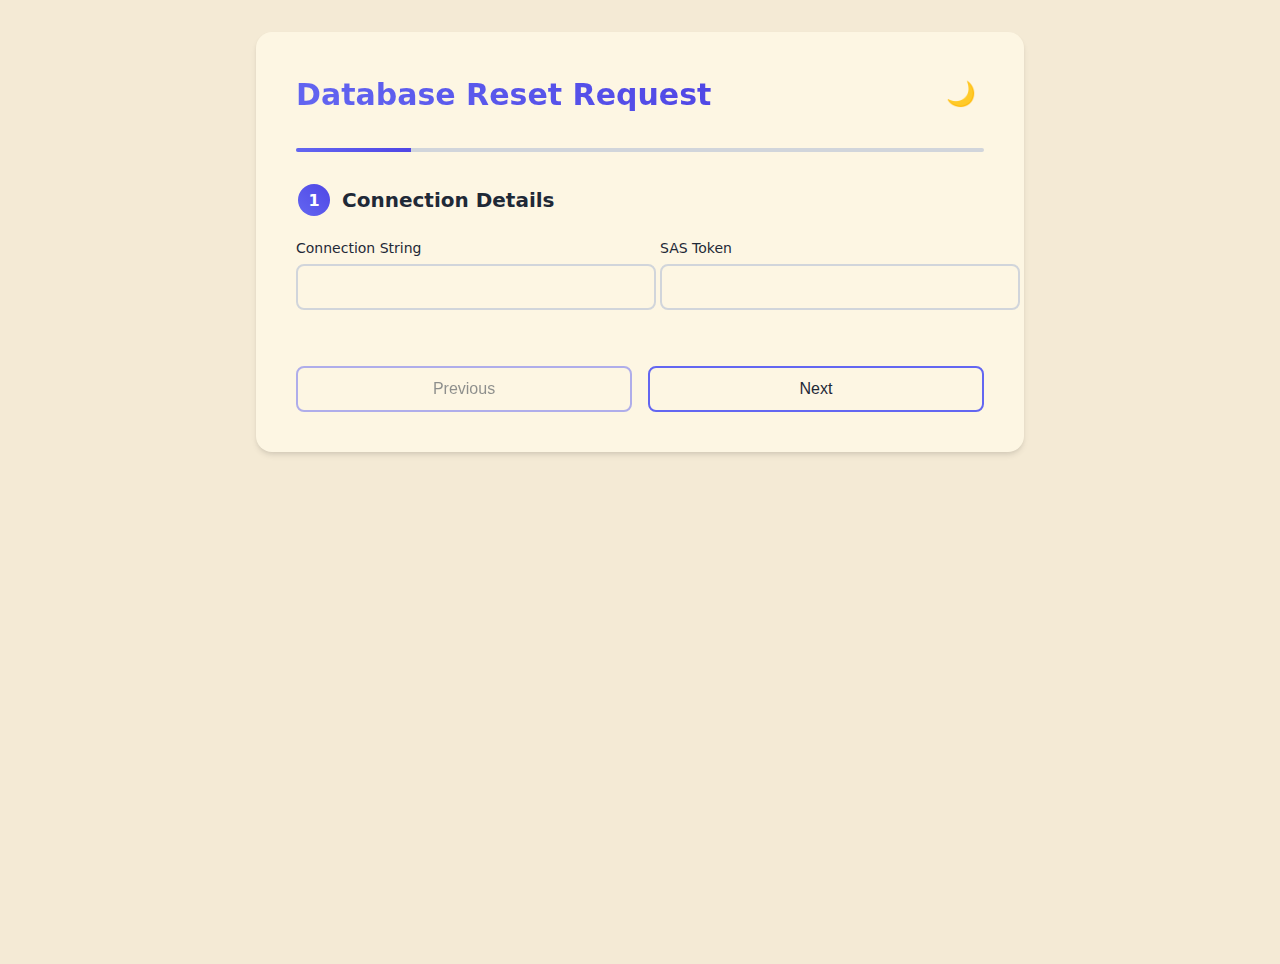
<file: OracleResetAutomation/OracleResetAutomation/target/classes/static/index.html>
<!DOCTYPE html>
<html lang="en">
<head>
    <meta charset="UTF-8">
    <meta name="viewport" content="width=device-width, initial-scale=1.0">
    <title>Database Reset Request</title>
    <link rel="stylesheet" href="styles.css">
</head>
<body>
    <div class="container">
        <div class="form-card">
            <div class="form-header">
                <h1>Database Reset Request</h1>
                <div class="theme-toggle">
                    <button id="themeButton" aria-label="Toggle theme">🌙</button>
                </div>
            </div>
            
            <form id="resetForm">
                <!-- Progress Bar -->
                <div class="progress-container">
                    <div class="progress-bar" id="progressBar"></div>
                </div>

                <!-- Connection Details -->
                <fieldset class="section active" data-section="1">
                    <legend><span class="section-number">1</span> Connection Details</legend>
                    <div class="grid">
                        <div class="input-group">
                            <label for="connectionString">Connection String</label>
                            <input type="text" name="connectionString" id="connectionString" class="animated-input">
                            <span class="input-focus-effect"></span>
                        </div>
                        <div class="input-group">
                            <label for="sasToken">SAS Token</label>
                            <input type="text" name="sasToken" id="sasToken" class="animated-input">
                            <span class="input-focus-effect"></span>
                        </div>
                    </div>
                </fieldset>

                <!-- Container Details -->
                <fieldset class="section" data-section="2">
                    <legend><span class="section-number">2</span> Container Details</legend>
                    <div class="grid">
                        <div class="input-group">
                            <label for="containerName">Container Name</label>
                            <input type="text" name="containerName" id="containerName" required class="animated-input">
                            <span class="input-focus-effect"></span>
                        </div>
                        <div class="input-group">
                            <label for="blobName">Blob Name</label>
                            <input type="text" name="blobName" id="blobName" required class="animated-input">
                            <span class="input-focus-effect"></span>
                        </div>
                    </div>
                </fieldset>

                <!-- Admin Credentials -->
                <fieldset class="section" data-section="3">
                    <legend><span class="section-number">3</span> Admin Credentials</legend>
                    <div class="grid">
                        <div class="input-group">
                            <label for="adminName">Admin Username</label>
                            <input type="text" name="adminName" id="adminName" required class="animated-input">
                            <span class="input-focus-effect"></span>
                        </div>
                        <div class="input-group">
                            <label for="adminPassword">Admin Password</label>
                            <div class="password-input-group">
                                <input type="password" name="adminPassword" id="adminPassword" required class="animated-input">
                                <button type="button" class="toggle-password" aria-label="Toggle password visibility">👁️</button>
                                <span class="input-focus-effect"></span>
                            </div>
                        </div>
                    </div>
                </fieldset>

                <!-- Tenant Details -->
                <fieldset class="section" data-section="4">
                    <legend><span class="section-number">4</span> Tenant Details</legend>
                    <div class="grid">
                        <div class="input-group">
                            <label for="tenantName">Tenant Name</label>
                            <input type="text" name="tenantName" id="tenantName" required class="animated-input">
                            <span class="input-focus-effect"></span>
                        </div>
                        <div class="input-group">
                            <label for="tenantPassword">Tenant Password</label>
                            <div class="password-input-group">
                                <input type="password" name="tenantPassword" id="tenantPassword" required class="animated-input">
                                <button type="button" class="toggle-password" aria-label="Toggle password visibility">👁️</button>
                                <span class="input-focus-effect"></span>
                            </div>
                        </div>
                    </div>
                </fieldset>

                <!-- Mail IDs -->
                <fieldset class="section" data-section="5">
                    <legend><span class="section-number">5</span> Mail IDs</legend>
                    <div class="input-group">
                        <label for="mailIds">Mail IDs (comma-separated)</label>
                        <textarea name="mailIds" id="mailIds" rows="3" placeholder="Enter email addresses separated by commas" required class="animated-input"></textarea>
                        <span class="input-focus-effect"></span>
                    </div>
                </fieldset>

                <!-- Additional Details -->
                <fieldset class="section" data-section="6">
                    <legend><span class="section-number">6</span> Additional Details</legend>
                    <div class="grid">
                        <div class="input-group">
                            <label for="schemas">Schemas (comma-separated)</label>
                            <input type="text" name="schemas" id="schemas" placeholder="Enter schemas separated by commas" class="animated-input">
                            <span class="input-focus-effect"></span>
                        </div>
                        <div class="input-group">
                            <label for="downloadPath">Download Path</label>
                            <input type="text" name="downloadPath" id="downloadPath" placeholder="Enter custom download path" class="animated-input">
                            <span class="input-focus-effect"></span>
                        </div>
                    </div>
                </fieldset>

                <!-- Navigation Buttons -->
                <div class="form-navigation">
                    <button type="button" id="prevButton" class="nav-button" disabled>Previous</button>
                    <button type="button" id="nextButton" class="nav-button">Next</button>
                    <button type="submit" id="submitButton" class="submit-button hidden">
                        <span class="button-content" id="buttonContent">
                            <svg class="icon" viewBox="0 0 24 24">
                                <path d="M20 6L9 17l-5-5"/>
                            </svg>
                            Submit Request
                        </span>
                    </button>
                </div>

                <!-- Status Message -->
                <div id="statusMessage" class="status-message hidden"></div>
            </form>
        </div>
    </div>

    <script src="script.js"></script>
</body>
</html>
</file>
<file: OracleResetAutomation/OracleResetAutomation/target/classes/static/styles.css>
:root {
    --primary-color: #6366f1;
    --primary-dark: #4f46e5;
    --success-color: #22c55e;
    --error-color: #ef4444;
    --text-color: #1f2937;
    --bg-color: #f4ead5;
    --card-bg: #fdf6e3;
    --input-border: #d1d5db;
    --input-focus: #818cf8;
}

[data-theme="dark"] {
    --primary-color: #818cf8;
    --primary-dark: #6366f1;
    --text-color: #f3f4f6;
    --bg-color: #1f2937;
    --card-bg: #374151;
    --input-border: #4b5563;
    --input-focus: #818cf8;
}

body {
    min-height: 100vh;
    background-color: var(--bg-color);
    color: var(--text-color);
    padding: 2rem 1rem;
    font-family: system-ui, -apple-system, sans-serif;
    margin: 0;
    transition: background-color 0.3s, color 0.3s;
}

.container {
    max-width: 48rem;
    margin: 0 auto;
}

.form-card {
    background-color: var(--card-bg);
    padding: 2rem 1.5rem;
    border-radius: 1rem;
    box-shadow: 0 4px 6px -1px rgba(0, 0, 0, 0.1), 0 2px 4px -1px rgba(0, 0, 0, 0.06);
    transition: background-color 0.3s;
}

.form-header {
    display: flex;
    justify-content: space-between;
    align-items: center;
    margin-bottom: 2rem;
}

h1 {
    font-size: 1.875rem;
    font-weight: 700;
    color: var(--text-color);
    margin: 0;
    background: linear-gradient(45deg, var(--primary-color), var(--primary-dark));
    -webkit-background-clip: text;
    background-clip: text;
    -webkit-text-fill-color: transparent;
}

.theme-toggle button {
    background: none;
    border: none;
    font-size: 1.5rem;
    cursor: pointer;
    padding: 0.5rem;
    border-radius: 0.5rem;
    transition: transform 0.3s;
}

.theme-toggle button:hover {
    transform: scale(1.1);
}

.progress-container {
    height: 4px;
    background-color: var(--input-border);
    border-radius: 2px;
    margin-bottom: 2rem;
    overflow: hidden;
}

.progress-bar {
    height: 100%;
    background: linear-gradient(90deg, var(--primary-color), var(--primary-dark));
    width: 0;
    transition: width 0.3s ease;
}

fieldset {
    border: none;
    padding: 0;
    margin: 0 0 1.5rem 0;
}

.section {
    display: none;
    animation: fadeIn 0.5s ease-out;
}

.section.active {
    display: block;
}

legend {
    font-size: 1.25rem;
    font-weight: 600;
    color: var(--text-color);
    margin-bottom: 1.5rem;
    display: flex;
    align-items: center;
    gap: 0.75rem;
}

.section-number {
    display: flex;
    align-items: center;
    justify-content: center;
    width: 2rem;
    height: 2rem;
    background: linear-gradient(45deg, var(--primary-color), var(--primary-dark));
    color: white;
    border-radius: 50%;
    font-size: 1rem;
}

.grid {
    display: grid;
    gap: 2.5rem;
}

@media (min-width: 640px) {
    .form-card {
        padding: 2.5rem;
    }
    
    .grid {
        grid-template-columns: repeat(2, 1fr);
    }
}

.input-group {
    position: relative;
    margin-bottom: 1.5rem;
}

label {
    display: block;
    font-size: 0.875rem;
    font-weight: 500;
    color: var(--text-color);
    margin-bottom: 0.5rem;
}

.animated-input {
    width: 100%;
    padding: 0.75rem 1rem;
    border: 2px solid var(--input-border);
    border-radius: 0.5rem;
    background-color: transparent;
    color: var(--text-color);
    font-size: 1rem;
    transition: border-color 0.3s, box-shadow 0.3s;
}

.animated-input:focus {
    outline: none;
    border-color: var(--primary-color);
    box-shadow: 0 0 0 3px rgba(99, 102, 241, 0.2);
}

.password-input-group {
    position: relative;
}

.toggle-password {
    position: absolute;
    right: 1rem;
    top: 50%;
    transform: translateY(-50%);
    background: none;
    border: none;
    cursor: pointer;
    padding: 0;
    font-size: 1.25rem;
}

textarea.animated-input {
    min-height: 6rem;
    resize: vertical;
}

.form-navigation {
    display: flex;
    gap: 1rem;
    margin-top: 2rem;
}

.nav-button, .submit-button {
    flex: 1;
    padding: 0.75rem 1.5rem;
    border: none;
    border-radius: 0.5rem;
    font-size: 1rem;
    font-weight: 500;
    cursor: pointer;
    transition: all 0.3s ease;
}

.nav-button {
    background-color: var(--card-bg);
    color: var(--text-color);
    border: 2px solid var(--primary-color);
}

.nav-button:hover:not(:disabled) {
    background-color: var(--primary-color);
    color: white;
}

.nav-button:disabled {
    opacity: 0.5;
    cursor: not-allowed;
}

.submit-button {
    background: linear-gradient(45deg, var(--primary-color), var(--primary-dark));
    color: white;
}

.submit-button:hover:not(:disabled) {
    transform: translateY(-2px);
    box-shadow: 0 4px 6px -1px rgba(0, 0, 0, 0.1);
}

.submit-button:disabled {
    opacity: 0.7;
    cursor: not-allowed;
}

.button-content {
    display: flex;
    align-items: center;
    justify-content: center;
    gap: 0.5rem;
}

.icon {
    width: 1.25rem;
    height: 1.25rem;
    stroke: currentColor;
    stroke-width: 2;
    stroke-linecap: round;
    stroke-linejoin: round;
    fill: none;
}

.status-message {
    margin-top: 1.5rem;
    padding: 1rem;
    border-radius: 0.5rem;
    font-weight: 500;
    animation: slideIn 0.3s ease-out;
}

.status-message.error {
    background-color: rgba(239, 68, 68, 0.1);
    color: var(--error-color);
}

.status-message.success {
    background-color: rgba(34, 197, 94, 0.1);
    color: var(--success-color);
}

.hidden {
    display: none;
}

@keyframes fadeIn {
    from {
        opacity: 0;
        transform: translateY(10px);
    }
    to {
        opacity: 1;
        transform: translateY(0);
    }
}

@keyframes slideIn {
    from {
        opacity: 0;
        transform: translateY(-10px);
    }
    to {
        opacity: 1;
        transform: translateY(0);
    }
}

.spinner {
    animation: spin 1s linear infinite;
}

@keyframes spin {
    from {
        transform: rotate(0deg);
    }
    to {
        transform: rotate(360deg);
    }
}
</file>
